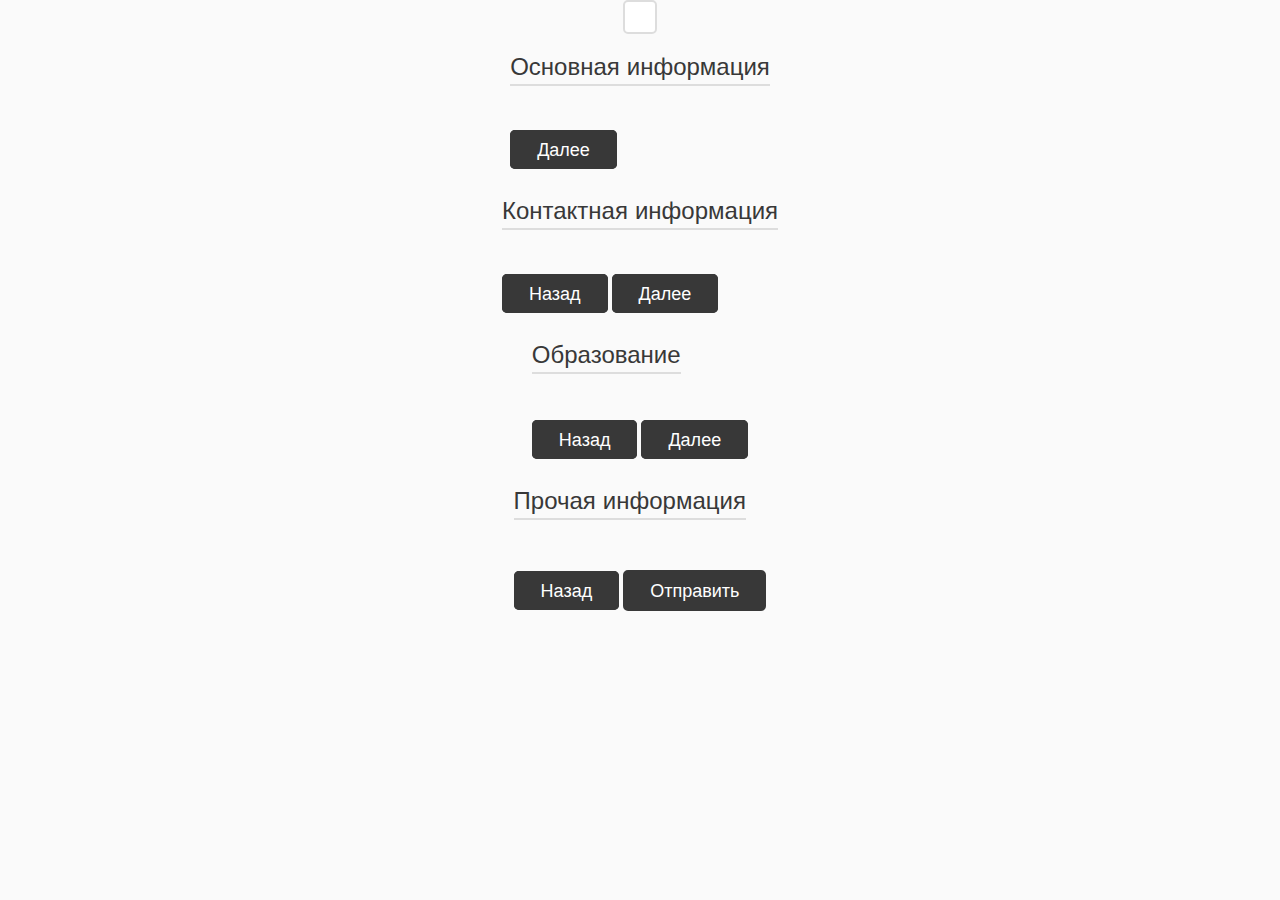
<file: index-new.html>
<!DOCTYPE html>
<html lang="ru">
<head>
    <meta charset="UTF-8">
    <meta name="viewport" content="width=device-width, initial-scale=1.0">
    <title>Анкета специлаиста</title>
    <link rel="stylesheet" href="./style-new.css">
    <link rel="shortcut icon" href="./img/icons8-check-120.png" type="image/x-icon">
</head>
<body>
    <form action="" method="post"></form>
    <section class="common-info block">
        <article class="block-name">
            <h2>Основная информация</h2>
        </article>
        <article class="block-info"></article>
        <article class="buttons">
            <a href="#" class="next-btn">Далее</a>
        </article>
    </section>
    <section class="contact-info block">
        <article class="block-name">
            <h2>Контактная информация</h2>
        </article>
        <article class="block-info"></article>
        <article class="buttons">
            <a href="#" class="prev-btn">Назад</a>
            <a href="#" class="next-btn">Далее</a>
        </article>
    </section>
    <section class="education-info block">
        <article class="block-name">
            <h2>Образование<h2>
        </article>
        <article class="block-info"></article>
        <article class="buttons">
            <a href="#" class="prev-btn">Назад</a>
            <a href="#" class="next-btn">Далее</a>
        </article>
        </section>
    <section class="other-info block">
        <article class="block-name">
            <h2>Прочая информация</h2>
        </article>
        <article class="block-info"></article>
        <article class="buttons">
            <a href="#" class="prev-btn">Назад</a>
            <button href="#" class="next-btn">Отправить</>
        </article>
    </section>
</body>
</html>
</file>
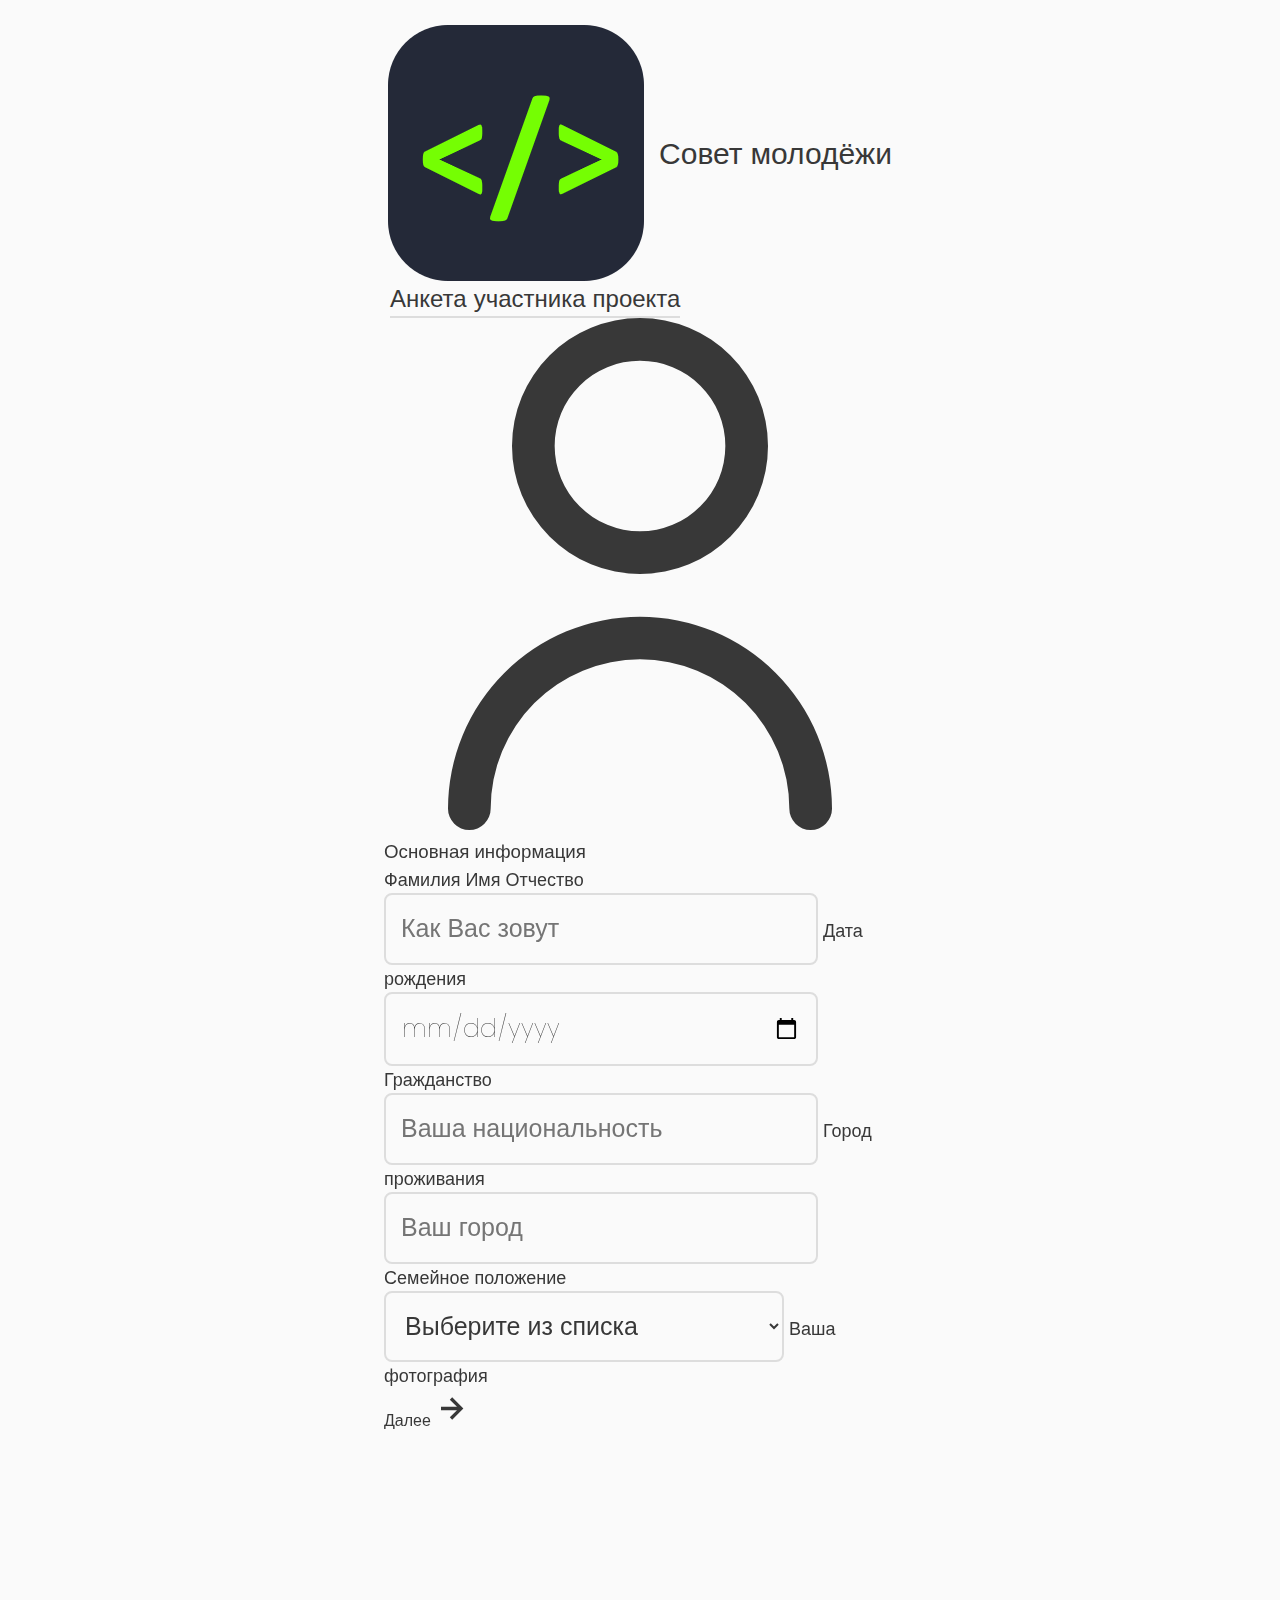
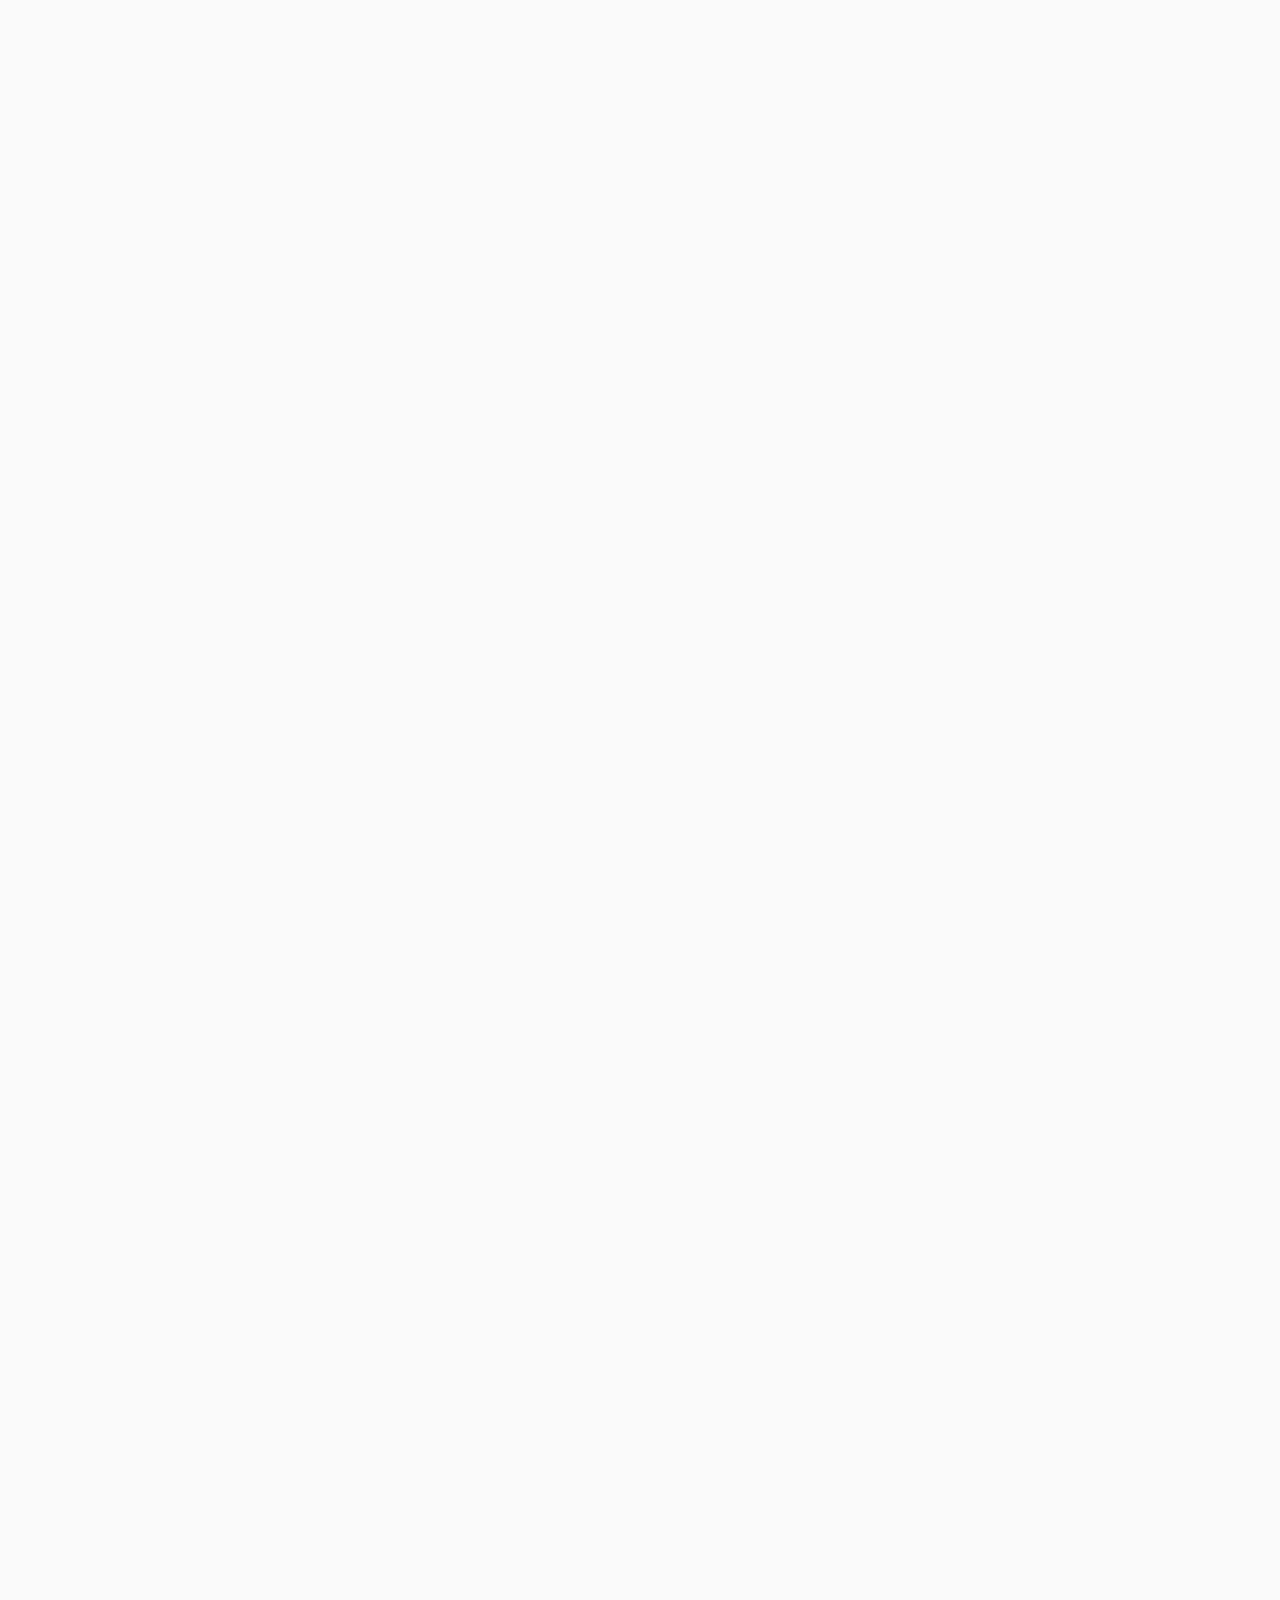
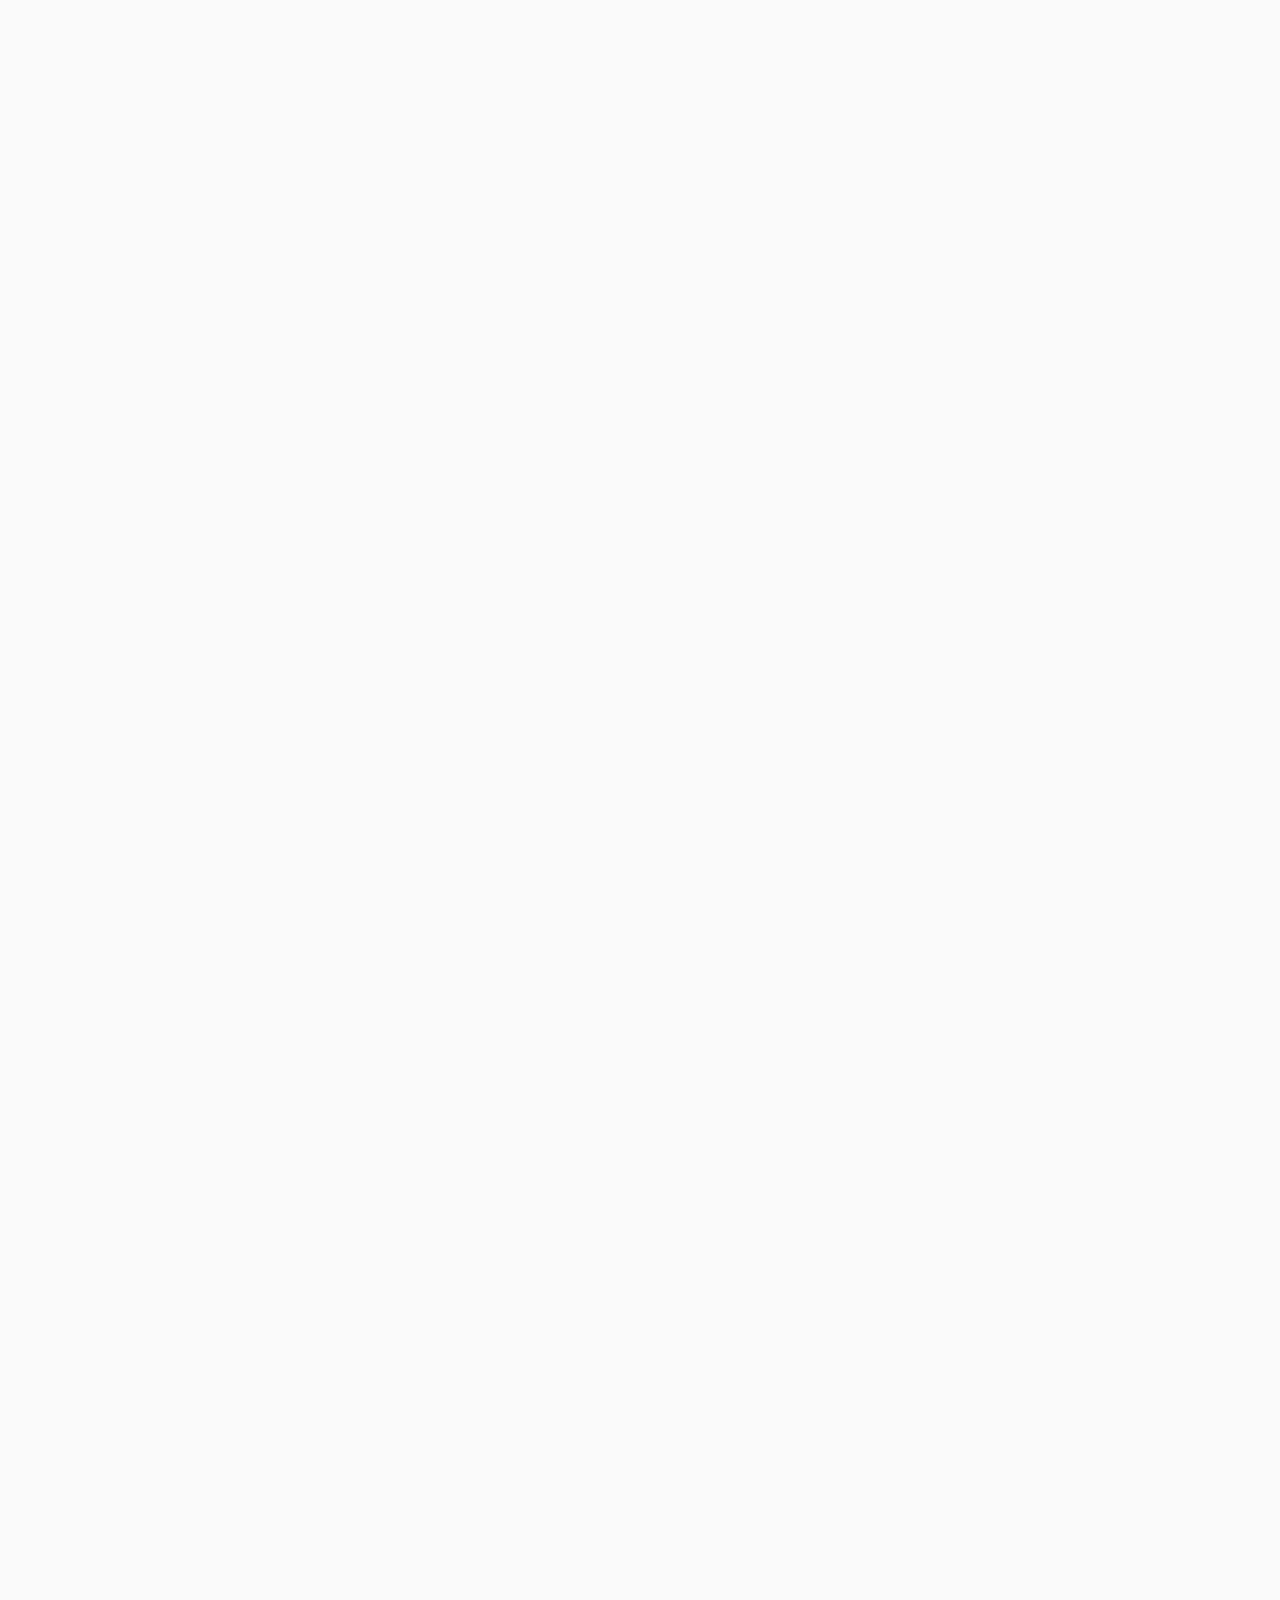
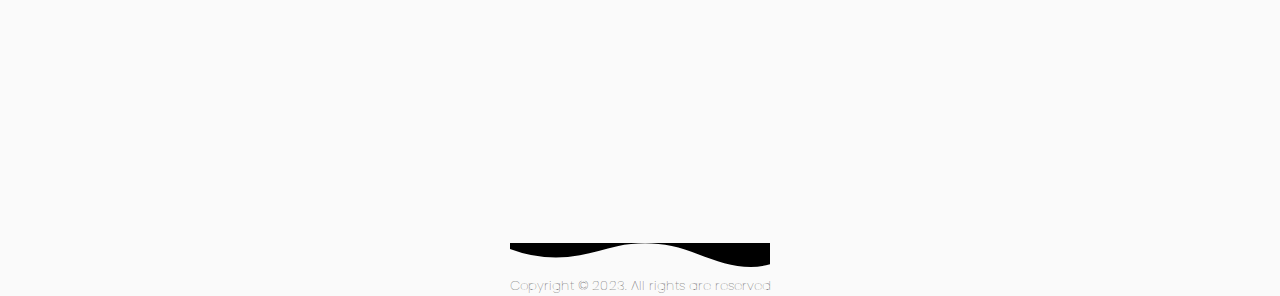
<file: index-old.html>
<!DOCTYPE html>
<html lang="en">
<head>
    <meta charset="UTF-8">
    <meta name="viewport" content="width=device-width, initial-scale=1.0">
    <title>Front-End</title>
    <link rel="stylesheet" href="./style.css">
    <link rel="stylesheet" href="./mobile.css">
    <link rel="shortcut icon" href="./img/logo.png" type="image/x-icon" id="favicon">
    <link href='https://unpkg.com/boxicons@2.1.4/css/boxicons.min.css' rel='stylesheet'>
    <link rel="stylesheet" href="https://unicons.iconscout.com/release/v4.0.0/css/line.css">
    <!-- <link rel="stylesheet" href="https://cdn.jsdelivr.net/npm/swiper@10/swiper-bundle.min.css"/> -->
    <!-- <script src="https://cdn.jsdelivr.net/npm/swiper@10/swiper-bundle.min.js"></script> -->
    <!-- <script src="https://cdnjs.cloudflare.com/ajax/libs/typed.js/2.1.0/typed.umd.js" integrity="sha512-+2pW8xXU/rNr7VS+H62aqapfRpqFwnSQh9ap6THjsm41AxgA0MhFRtfrABS+Lx2KHJn82UOrnBKhjZOXpom2LQ==" crossorigin="anonymous" referrerpolicy="no-referrer"></script> -->
    <!-- <script src="https://unpkg.com/typed.js@2.1.0/dist/typed.umd.js"></script> -->
</head>

<body class="">
    <div class="custom-shape-divider-top-1708346947">
        <svg data-name="Layer 1" xmlns="http://www.w3.org/2000/svg" viewBox="0 0 1200 120" preserveAspectRatio="none">
            <path d="M321.39,56.44c58-10.79,114.16-30.13,172-41.86,82.39-16.72,168.19-17.73,250.45-.39C823.78,31,906.67,72,985.66,92.83c70.05,18.48,146.53,26.09,214.34,3V0H0V27.35A600.21,600.21,0,0,0,321.39,56.44Z" class="shape-fill"></path>
        </svg>
    </div>
    <header id="header" class="header">
        <a href="./index.html" id="logo" class="logo"><img src="/img/logo.png" class="logo-img" id="logoImg" alt="">Совет молодёжи</a>
        </nav>
    </header>
    
    <main id="main" class="main">
        
        

        <article class="container" id="contact">
            <section class="container-name">
                <h2>Анкета участника проекта</h2>
                <!-- <h4>Забудь всё, чему тебе учили в университете!</h4> -->
            </section>
            <section class="container">
                <!-- <div class="parent-card container">
                    <h3>Hit me up! 👇</h3>
                    <a href="https://t.me/dimka_myxa" target="_blank" class="card">
                        <div class="skill-item">
                            <i class="uil uil-telegram-alt"></i>
                            <div class="skill-description">
                                <h4>Telegram</h4>
                                <h5>Find me</h5>
                            </div>
                        </div>
                    </a>
                    <a href="https://instagram.com/dimka_myxa" target="_blank" class="card">
                        <div class="skill-item">
                            <i class="uil uil-instagram"></i>
                            <div class="skill-description">
                                <h4>Instagram</h4>
                                <h5>Follow me</h5>
                            </div>
                        </div>
                    </a>
                    <a href="https://by.linkedin.com/in/dzmitry-sopat-796473251" target="_blank" class="card">
                        <div class="skill-item">
                            <i class="uil uil-linkedin"></i>
                            <div class="skill-description">
                                <h4>Linkedin</h4>
                                <h5>Hire me</h5>
                            </div>
                        </div>
                    </a>
                </div> -->
                <div class="parent-card container">
                    
                    <form method="post" action="https://formsubmit.co/dzmitrysopat@gmail.com" >
                        <section class="common-information" id="commonInfo">
                            <div class="block-name">
                                <img src="./img/human.svg" alt="" class="icon">
                                <h3>Основная информация</h3>
                            </div>
                            <article class="information">
                                <label for="name">Фамилия Имя Отчество</label>
                                <input type="text" name="name" id="name" placeholder="Как Вас зовут" reqired>
                                <label for="birth">Дата рождения</label>
                                <input type="date" name="birth" id="birth" placeholder="Как Вас зовут" reqired>
                                <label for="country">Гражданство</label>
                                <input type="text" name="country" id="country" placeholder="Ваша национальность" reqired>
                                <label for="city">Город проживания</label>
                                <input type="text" name="city" id="city" placeholder="Ваш город" reqired>
                                <label for="family">Семейное положение</label>
                                <select id="family" name="family" required>
                                    <option value="zero" selected disabled>Выберите из списка</option>
                                    <option value="Холост/Свободна">Холост/Свободна</option>
                                    <option value="Замужем/Женат">Замужем/Женат</option>
                                </select>
                                <label for="photo">Ваша фотография</label>
                                <input type="file" name="photo" id="photo">
                            </article>  
                            <a href="#" class="btn next" id="step2" onclick="showStep2()">Далее<i class='bx bx-right-arrow-alt' ></i></a>                      
                        </section>
                        

                        <section class="common-information hidden" id="contactInfo">
                            <div class="block-name">
                                <img src="./img/human.svg" alt="" class="icon">
                                <h3>Контактная информация</h3>
                            </div>
                            <article class="information">
                                <label for="phone">Мобильный телефон</label>
                                <input type="tel" name="phone" id="phone" placeholder="Ваш номер телефона" reqired>
                                <label for="email">Электроннаяx`почта</label>
                                <input type="email" name="email" id="email" placeholder="Ваша эл.почта" reqired>
                                <label for="telegram">Мессенджеры</label>
                                <input type="text" name="telegram" id="telegram" placeholder="Telegram">
                                <label for="instagram">Соц.сети</label>
                                <input type="text" name="instagram" id="instagram" placeholder="Instagram">
                            </article> 
                            <article class="buttons">
                                <a href="#" class="btn next" id="step1" onclick="showStep1()"><i class='bx bx-arrow-back'></i>Назад</a>  
                                <a href="#" class="btn next" id="step3" onclick="showStep3()">Далее<i class='bx bx-right-arrow-alt' ></i></a>                              
                            </article>
                        </section>

                        <section class="common-information hidden" id="EducationInfo">
                            <div class="block-name">
                                <img src="./img/human.svg" alt="" class="icon">
                                <h3>Образование</h3>
                            </div>
                            <article class="information">
                                <label for="education">Уровень образования</label>
                                <select required id="education">
                                    <option value="zero" selected disabled>Выберите из списка</option>
                                    <option value="first">Высшее</option>
                                    <option value="second">Среднее специальное</option>
                                </select>
                                <label for="college">Наименование учебного заведения</label>
                                <input type="text" name="college" id="college" placeholder="ГГТУ, БелГУТ" reqired>
                                <label for="educationType">Форма обучения</label>
                                <select required id="educationType">
                                    <option value="zero" selected disabled>Выберите из списка</option>
                                    <option value="first">Очная</option>
                                    <option value="second">Заочная</option>
                                </select>
                                <label for="faculty">Факультет</label>
                                <input type="text" name="faculty" id="faculty" placeholder="" reqired>
                                <label for="cafedre">Кафедра</label>
                                <input type="text" name="cafedre" id="cafedre" placeholder="Электроснабжение" reqired>
                                <label for="qualify">Ваша специальность</label>
                                <input type="text" name="qualify" id="qualify" placeholder="Электроснабжение" reqired>
                                <label for="startYear">Год поступления</label>
                                <input type="number" min="2010" max="2020" step="1" value="2013" id="startYear" />
                                <label for="finalYear">Год окончания</label>
                                <input type="number" id="finalYear" min="2010" max="2028" step="1" value="2013" />
                                <label for="diploma">Тема дипломной/выпускной работы</label>
                                <input type="text" name="diploma" id="diploma" placeholder="Ваш дипломный проект" reqired>
                            </article>
                            <article class="buttons">
                                <a href="#" class="btn next" id="back2" onclick="backStep2()"><i class='bx bx-arrow-back'></i>Назад</a>   
                                <a href="#" class="btn next" id="step4" onclick="showStep4()">Далее<i class='bx bx-right-arrow-alt' ></i></a>                              
                            </article>
                        </section>

                        <section class="common-information hidden" id="OtherInfo">
                            <div class="block-name">
                                <img src="./img/human.svg" alt="" class="icon">
                                <h3>Прочая информация</h3>
                            </div>
                            <article class="information">
                                <label for="community">Принадлежность к общественному объединению</label>
                                <input type="text" name="community" id="community" placeholder="БРСМ, Белая Русь и т.д." reqired>
                                <label for="langs">Какими языками владеете?</label>
                                <input type="text" name="langs" id="langs" placeholder="Английский, Испанский и т.д" reqired>
                                <label for="wins">Расскажите о своих достижениях</label>
                                <textarea name="wins" id="wins" placeholder="дипломах, сертификатах, поощрениях, участии в олимпиадах, конкурсах, студенческих организациях и т.д."></textarea>                                
                                <label for="about"> Хотите рассказать о себе что-то еще?</label>
                                <textarea name="about" id="about" placeholder="Интересы, хобби и увлечения, спортивные достижения и т.д."></textarea>                         
                                
                            </article>   
                            <input type="hidden" name="_captcha" value="false">
                            
                            <input type="hidden" name="_template" value="table">
                            <!-- <input type="hidden" name="_next" value="https://dzmitrysopat.github.io/Portfolio/">   -->
                            <article class="buttons">
                                <a href="#" class="btn next" id="back3" onclick="backStep3()"><i class='bx bx-arrow-back'></i>Назад</a>   
                                <button class="btn" type="submit">Send Message<i class="uil uil-message"></i></button>    
                            </article>
                        </section>
                        
                    </form>
                </div>
            </section>
        </article>
    </main>

    <div id="progress">
        <span id="progress-value"><i class="uil uil-arrow-up"></i></span>
    </div>



    <footer id="footer" class="footer">
        <div class="custom-shape-divider-bottom-1708347393">
            <svg data-name="Layer 1" xmlns="http://www.w3.org/2000/svg" viewBox="0 0 1200 120" preserveAspectRatio="none">
                <path d="M321.39,56.44c58-10.79,114.16-30.13,172-41.86,82.39-16.72,168.19-17.73,250.45-.39C823.78,31,906.67,72,985.66,92.83c70.05,18.48,146.53,26.09,214.34,3V0H0V27.35A600.21,600.21,0,0,0,321.39,56.44Z" class="shape-fill"></path>
            </svg>
        </div>
        <h5 class="copyright">Copyright © 2023. All rights are reserved</h5>

    </footer>

    
    
    <script src="./script.js"></script>
    <!-- <script src="./theme.js"></script> -->
    
</body>
</html>
</file>
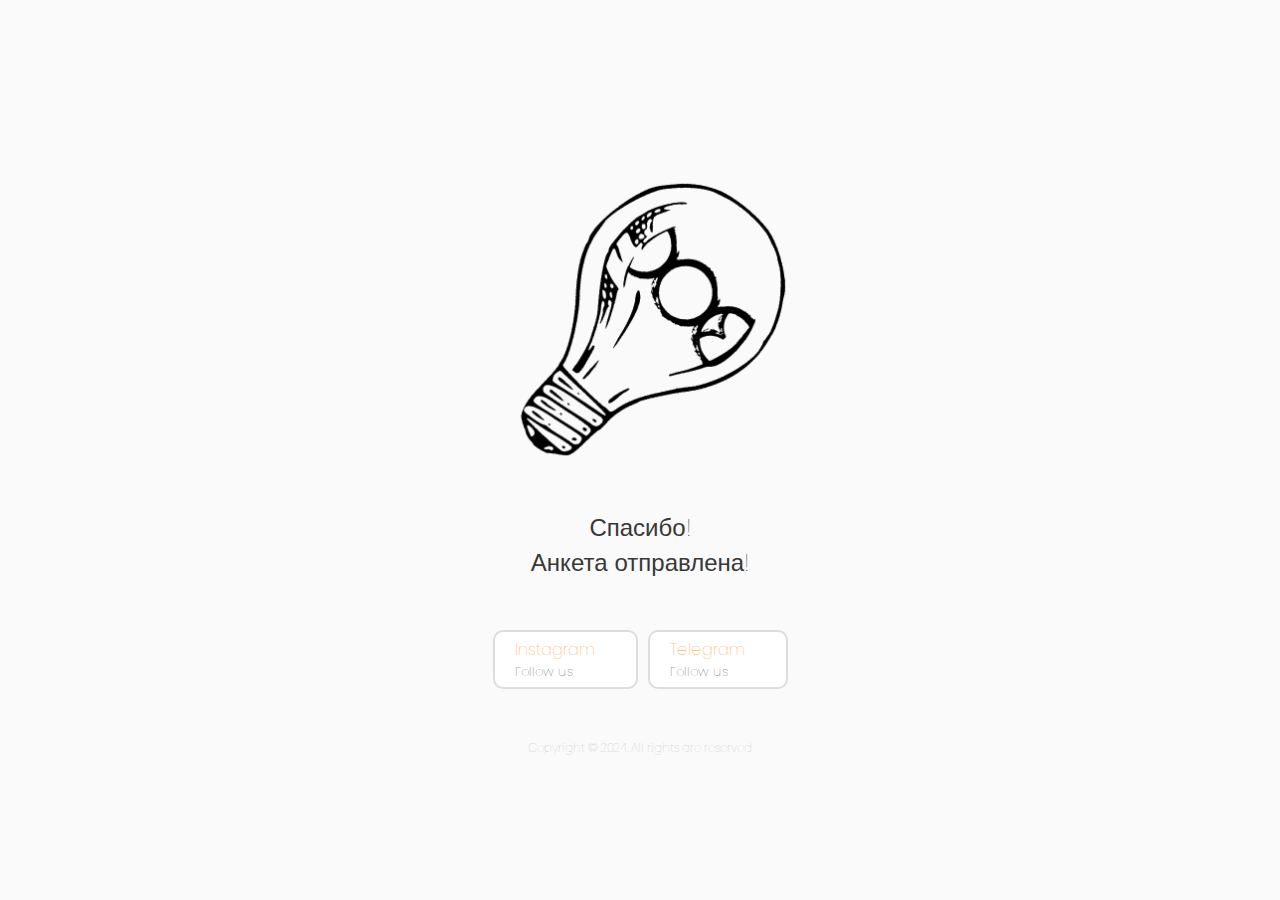
<file: sent.html>
<!DOCTYPE html>
<html lang="ru">
<head>
    <meta charset="UTF-8">
    <meta name="viewport" content="width=device-width, initial-scale=1.0">
    <title>Спасибо!</title>
    <link rel="shortcut icon" href="./img/icons8-check-120.png" type="image/x-icon">
    <link rel="stylesheet" href="https://unicons.iconscout.com/release/v4.0.0/css/line.css">
    <link rel="stylesheet" href="./style.css">
    <link rel="stylesheet" href="./mobile.css">
</head>
<body>
    <a href="./index.html"><img src="./img/bulb_sm.png" class="success" alt=""></a>
    <h2 class="success">Спасибо! <br> Анкета отправлена!</h2>
    <section class="links">
        <a href="https://instagram.com/gomelenergo_team" target="_blank" class="card">
            <div class="skill-item">
                <i class="uil uil-instagram"></i>
                <div class="skill-description">
                    <h4>Instagram</h4>
                    <h5>Follow us</h5>
                </div>
            </div>
        </a>

        <a href="https://t.me/gomelenergo_by" target="_blank" class="card">
            <div class="skill-item">
                <i class="uil uil-telegram-alt"></i>
                <div class="skill-description">
                    <h4>Telegram</h4>
                    <h5>Follow us</h5>
                </div>
            </div>
        </a>
    </section>
    <p class="copyright">
        Copyright © 2024. All rights are reserved
    </p>
</body>
</html>
</file>
<file: style-new.css>
@import url("https://fonts.googleapis.com/css2?family=Poppins:wght@400;500;600&display=swap");

*{
    font-family: "Poppins", sans-serif;
    text-decoration: none;
    color: #383838;
    padding: 0;
    margin: 0;
    /* outline: 2px solid lightgreen; */
}

html {
    scroll-behavior: smooth;
}

body{
    display: flex;
    align-items: center;
    justify-content: center;
    flex: 1;
    /* margin: 0 auto; */
    overflow-x: hidden;
    flex-direction: column;
    background-color: #fafafa;
}

.hidden{
    visibility: hidden;
}

ol{
    display: flex;
    align-items: center;
    gap: 25px;
}

li{
    border: 2px solid #383838;
    list-style-position: inside;
    padding: 5px 18px;
    border-radius: 5px;
}

li.active{
    background-color: #383838;
    padding: 5px 18px;
    color: #fff;
    list-style-position: inside;
    border-radius: 5px;
}

div.line{
    width: 50px;
    height: 5px;
    background-color: inherit;
    border: 1px solid #383838;
    display: none;
}

div.active{
    background-color: #383838;
}

form{
    display: flex;
    flex-direction: column;
    align-items: center;
    border: 2px solid #ddd;
    border-radius: 5px;
    padding: 15px;
    background-color: #fff;
}

section.block{
    display: flex;
    flex-direction: column;
    gap: 25px;
    margin: 15px 50px;
}

h2{
    font-size: 1.5rem;
    font-weight: 100;
    border-bottom: 2px solid #ddd;
    width:fit-content;
}

article.buttons > a,
article.buttons > button{
    border: 2px solid #383838;
    border-radius: 5px;
    padding: 5px 25px;
    color: #fff;
    background-color: #383838;
    font-size: 18px;
    transition: all .4s;  
}

article.buttons > a:hover,
article.buttons > button:hover{
    color: #383838;
    background-color: #fff;
    text-decoration: none;
}

article.block-info{
    display: flex;
    flex-direction: column;
    gap: 10px;
}

option:nth-child(1){
    display: none;
}

input, select, option, textarea, input.form-control{
    padding: 15px;
    width: 30vw;
    border-radius: 8px;
    border: 2px solid #ddd;
}

.ui-datepicker-calendar {
    display: none;
}

input.form-control{
    height: 50px;
}

input[type=checkbox]{
    width: fit-content;
}
</file>
<file: style.css>
@import url("https://fonts.googleapis.com/css2?family=Poppins:wght@400;500;600&display=swap");

*{
    font-family: "Poppins", sans-serif;
    text-decoration: none;
    color: #383838;
    padding: 0;
    margin: 0;
    font-weight: 100;
    /* outline: 2px solid lightgreen; */
}

html {
    scroll-behavior: smooth;
    opacity: 1;
    transition: all 2s;
}

body{
    display: flex;
    align-items: center;
    justify-content: center;
    flex: 1;
    /* gap: 25px; */
    min-height: 100vh;
    margin: 0 auto;
    overflow-x: hidden;
    width: auto;
    flex-direction: column;
    background-color: #fafafa;
}

.hidden{
    visibility: hidden;
    transition: all .4s;
}

header{
    display: flex !important;
    /* flex-direction: row; */
    gap: 43px;
    width:fit-content;
    justify-content: space-around;
    align-items: center;
    /* align-self: flex-start; */
    /* margin-left: 25px; */
}

header > a{
    display: flex;
    align-items: center;
    gap: 15px;
    color: #383838 !important;
    font-weight: 500;
    line-height: 1.1;
    font-size: 30px;
    transition: all .4s;
    text-decoration: none !important;
}

header > a:hover{
    color: #383838;
    text-decoration: none !important;
}

header > img{
    cursor: pointer;
    width: 80px;
    /* height: 50px; */
}

ol{
    display: none;
    align-items: center;
    gap: 5px;
    padding: 15px 0px;
    margin: 0 !important;
    /* background: rgba(255, 255, 255, 0.36); */
    /* border-radius: 16px; */
    /* box-shadow: 0 4px 30px rgba(0, 0, 0, 0.1); */
    backdrop-filter: blur(7.3px);
    -webkit-backdrop-filter: blur(7.3px);
}

ol > a{
    border: 2px solid #383838;
    list-style-position: inside;
    list-style: none;
    padding: 5px 15px;
    border-radius: 5px;
    transition: all .4s;
    cursor: default;
    color: #383838;
    cursor: pointer;
    text-decoration: none;
}

ol > a:hover{
    text-decoration: none;
    color: inherit;
}

ol > a.active{
    background-color: #383838;
    padding: 5px 18px;
    color: #fff;
    list-style-position: inside;
    border-radius: 5px;
    text-decoration: none;
}

form{
    width: 500px;
    display: flex;
    flex-direction: column;
    align-items: center;
    /* padding: 15px; */
    backdrop-filter: blur(7.3px);
    -webkit-backdrop-filter: blur(7.3px);
}

section.block{
    display: flex;
    flex-direction: column;
    gap: 25px;
    margin: 15px 30px;
    opacity: 1;
    transition: all 0.5s;
}

h2{
    font-size: 1.5rem;
    font-weight: 100;
    border-bottom: 2px solid #ddd;
    width:fit-content;
    margin: 0 !important;
}

article.buttons{
    display: flex;
    gap: 20px;
    /* justify-content: space-between; */
}

article.buttons > a{
    text-align: center;
    border: 2px solid #383838;
    border-radius: 5px;
    padding: 10px 25px;
    color: #fff;
    background-color: #383838;
    font-size: 18px;
    transition: all .4s; 
    width: 50%;
    height: 50px !important;
}

article.buttons > button,
.last-btn{
    text-align: center;
    border: 2px solid #383838;
    border-radius: 5px;
    padding: 10px 25px;
    color: #fff;
    background-color: #383838;
    font-size: 18px;
    transition: all .4s; 
    width: 50% !important;
    height: 50px !important;
}

section.common-info > article.buttons > a{
    width: 100%;
}

article.buttons > a:hover,
article.buttons > button:hover{
    color: #383838;
    background-color: inherit;
    text-decoration: none;
}

article.block-info{
    display: flex;
    flex-direction: column;
    gap: 20px;
}

article.block-name{
    display: flex;
    align-items: center;
    gap: 10px;
}

article.block-name > ion-icon{
    font-size: 30px;
}

option:nth-child(1){
    display: none;
}

label{
    font-weight: 500 !important;
    font-size: 18px;
}

label > span{
    font-size: 20px;
    color: #f7941d;
}

input, select, option, textarea, input.form-control{
    font-size: 25px;
    padding: 15px;
    width: 400px;
    border-radius: 8px;
    border: 2px solid #dddddd;
    background-color: inherit;
}

#email{
    border-color: none;
}

.ui-datepicker-calendar {
    display: none;
}

input.form-control{
    height: 50px;
}

input[type=file]{
    display: none !important;
}

label.photo{
    padding: 15px;
    height: 55px;
    width: 400px;
    border-radius: 8px;
    border: 2px solid #dddddd;
    background-color: inherit;
    transition: all .4s;
    font-size: 18px;
    display: flex;
    gap: 10px;
    align-items: center;
    background: no-repeat center/100%;
    color: #a3a3a3;
    font-weight: 100;
}

label.photo:hover{
    border: 2px solid #f7941d;
    cursor: pointer;
}

select > option{
    font-size: 20px;
    border-radius: 15px;
}

div.years-block{
    display: flex;
    flex-wrap: wrap;
    justify-content: space-between;
}

div.years-block > div > input{
    width: 10vw !important;
    font-size: 18px;
}

div.input-block{
    display: flex;
    flex-direction: column;
}

input[type=checkbox]{
    position: absolute;
    opacity: 0;
    cursor: pointer;
    height: 0;
    width: 0;
}

div.checkbox-container{
    display: block;
    position: relative;
    transition: all .4s;
    padding-left: 50px;
    cursor: pointer;
    font-size: 22px;
    -webkit-user-select: none;
    -moz-user-select: none;
    -ms-user-select: none;
    user-select: none;
    margin-bottom: 50px;
}

div.checkbox-container > label{
    cursor: pointer;
    position: absolute;
    padding-left: 50px;
    left: 0;
    max-width: 400px;
}

div.checkbox-container > .checkmark {
    position: absolute;
    top: 10px;
    left: 0px;
    height: 32px;
    width: 32px;
    border: 2px solid #383838;
    border-radius: 8px;
    transition: all .4s;
    background-color: #383838;
}

div.checkbox-container:hover input ~ .checkmark{
    /* background-color: #555555; */
}

.checkbox-container input:checked ~ .checkmark {
    background-color: #383838;
    border: 2px solid #ddd;
}

.checkmark:after {
    content: "";
    position: absolute;
    display: none;
}

.checkbox-container input:checked ~ .checkmark:after {
    display: block;
}

.checkbox-container .checkmark:after {
    left: 10px;
    top: 5px;
    width: 8px;
    height: 16px;
    border: solid #ddd;
    border-width: 0 3px 3px 0;
    -webkit-transform: rotate(45deg);
    -ms-transform: rotate(45deg);
    transform: rotate(45deg);
}

/* ion-icon{
    font-size: 30px;
    margin-right: 5px;
} */

h2 > img {
    display: none;
    margin-right: 10px;
    margin-bottom: 5px;
}

img.success{
    height: 40vh;;
}

h2.success{
    text-align: center;
    border: none;
}

section.links{
    display: flex;
    gap: 10px;
    align-items: center;
}

a.card{
    cursor: pointer;
    display: flex;
    flex-direction: column;
    margin-top: 50px;
    background-color: #fff;
    border: 2px solid #ddd;
    border-radius: 10px;
    text-align: center;
    padding: 5px 40px 5px 10px;
    transition: all .4s;
}

a.card:hover{
    border: 2px solid #f7941d;
}

a.card:hover > div.skill-item > i{
    color: #f7941d;
}

i{
    font-size: 40px;
    font-weight: 100;
    transition: all .4s;
    cursor: pointer;
}


div.skill-description > h4{
    color: #f7941d;
    /* color: #383838; */
}

div.skill-item{
    gap: 10px;
    padding: 0px;
    display: flex;
    align-items: center;
    text-align: left;
}

.skill-description > h5{
    gap: 10px;
    display: flex;
    align-items: center;
}

p.copyright{
    margin-top: 50px;
    font-size: 12px;
    color: #c0c0c0;
}

/* dark theme */
.dark body{
    background-color: #383838;
}

.dark a,
.dark label,
.dark h2,
.dark input,
.dark select,
.dark textarea,
.dark input.form-control,
.dark i,
.dark h5,
.dark ol > a{
    color: #ddd !important;
}

.dark span.checkmark,
.dark ol > a{
    border: 2px solid #ddd;
}

.dark a.button,
.dark button[type=submit],
.dark ol > a.active{
    background-color: #ddd;
    color: #383838 !important;
    border: 2px solid #ddd;
}

.dark button[type=submit]:hover,
.dark a.button:hover{
    color: #ddd !important;
}

.dark a.card{
    background-color: #383838;
}

@media screen and (max-width: 600px){
    /* main{
        margin: 50px 25px;
        gap: 100px;
    } */

    ::-webkit-scrollbar{
        display: none;
    }

    ol{
        /* display: none; */
    }

    li{
        padding: 5px 12px;
    }

    header, form{
        max-width: 400px;
    }

    header > a{
        font-size: 28px;
        font-weight: 500;
        line-height: 1.25;
        /* margin-top: 15px; */
    }

    h2{
        font-size: 2.5rem !important;
    }

    input, select, option, textarea, input.form-control{
        width: 90vw;
    }

    input[type=date]{
        width: 100%;
    }

    article.buttons{
        flex-direction: row;
        /* gap: 20px; */
        justify-content: space-between;
    }

    article.buttons > a,
    article.buttons > button{
        width: 100%;
    }

    div.checkbox-container > .checkmark {
        top: 10px;
    }

    label.photo{
        width: 100%;
    }

    div.years-block{
        flex-direction: row;
        gap: 25px;
        flex-wrap: nowrap;
    }
    
    div.years-block > div > input{
        width: 100% !important;
    }
}
</file>
<file: mobile.css>
/* 992px 768px  576px 350px*/  

@media screen and (max-width: 600px){
    /* main{
        margin: 50px 25px;
        gap: 100px;
    } */

    ::-webkit-scrollbar{
        display: none;
    }

    ol{
        display: none;
    }

    header, form{
        max-width: 400px;
    }

    header > a{
        font-size: 28px;
        font-weight: 500;
        line-height: 1.25;
        margin-top: 15px;
    }

    h2{
        font-size: 2.5rem !important;
    }

    input, select, option, textarea, input.form-control{
        width: 90vw;
    }


    input[type=date]{
        width: 100%;
    }

    article.buttons{
        flex-direction: column;
        gap: 20px;
        justify-content: space-between;
    }

    article.buttons > a,
    article.buttons > button{
        width: 100%;
    }

    div.checkbox-container > .checkmark {
        top: 10px;
    }

    label.photo{
        width: 100%;
    }

    div.years-block{
        flex-direction: column;
        gap: 25px;
    }
    
    div.years-block > div > input{
        width: 100% !important;
    }
}
</file>
